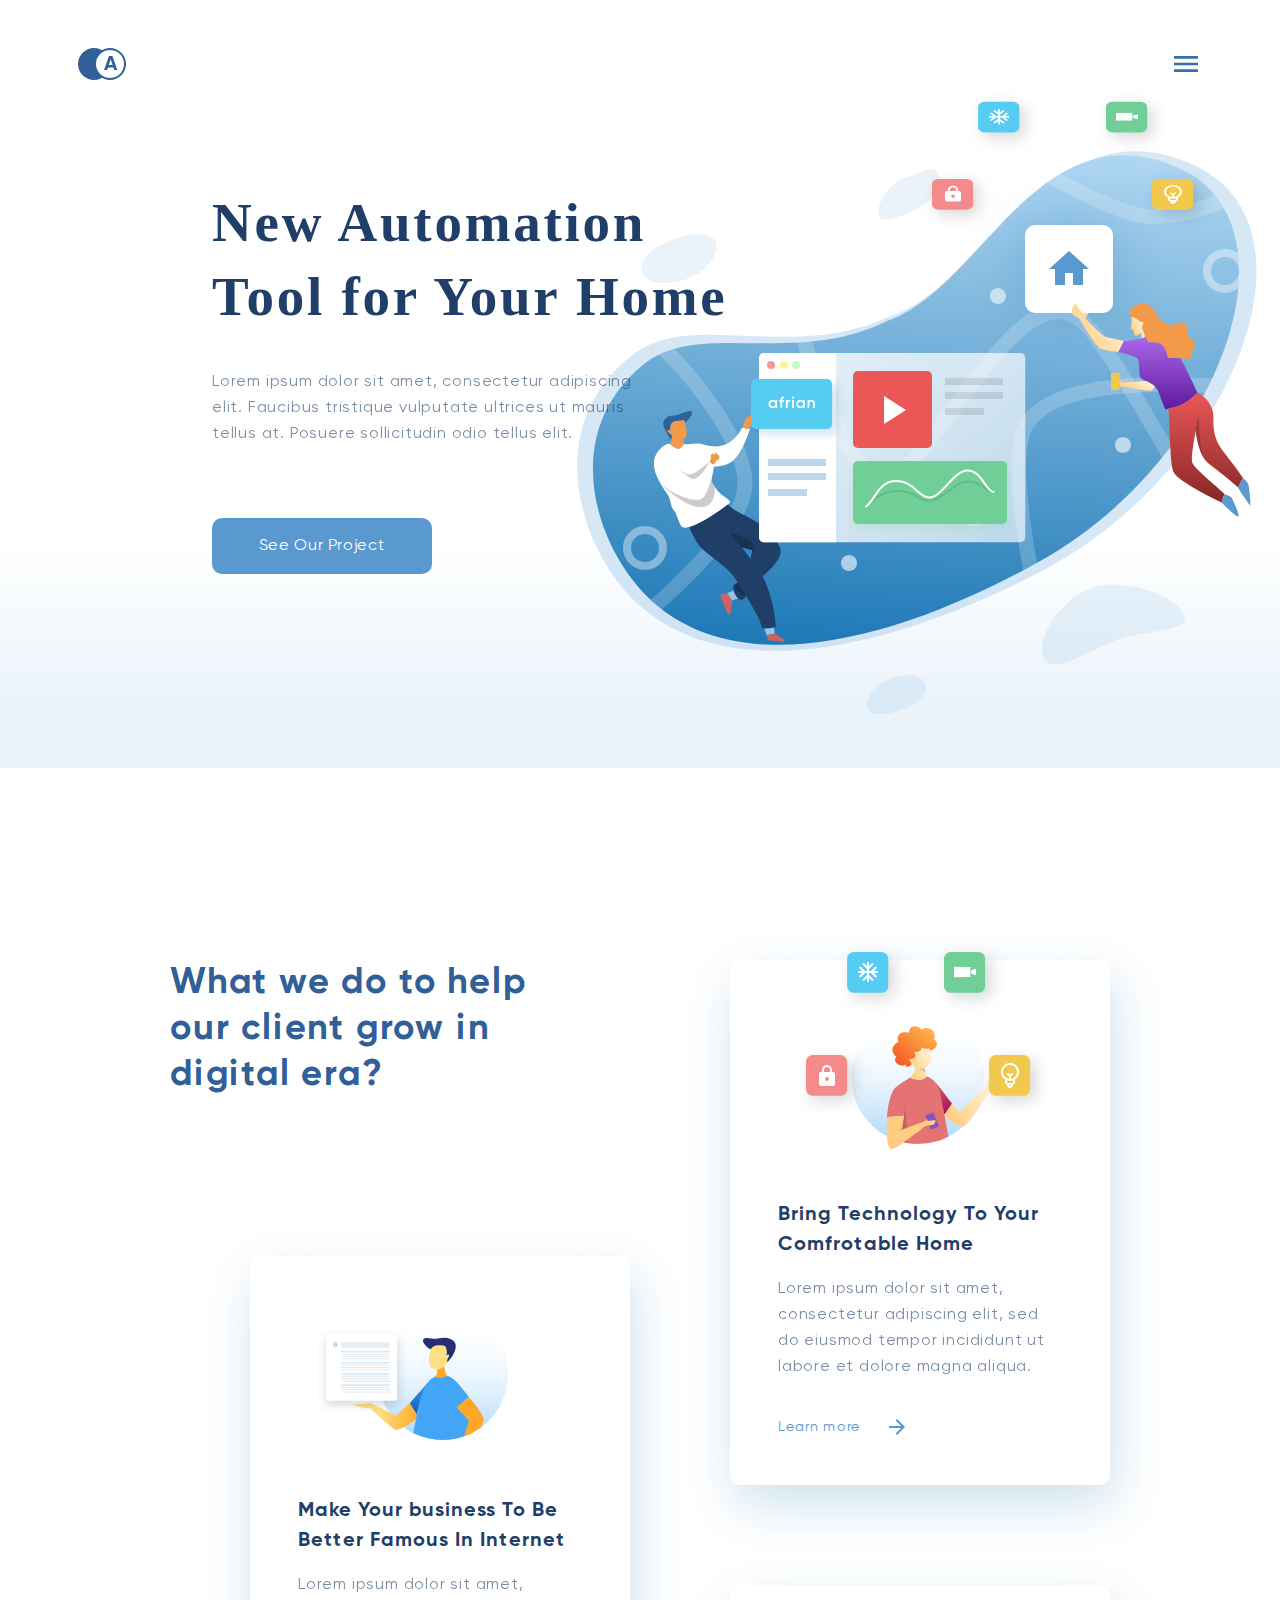
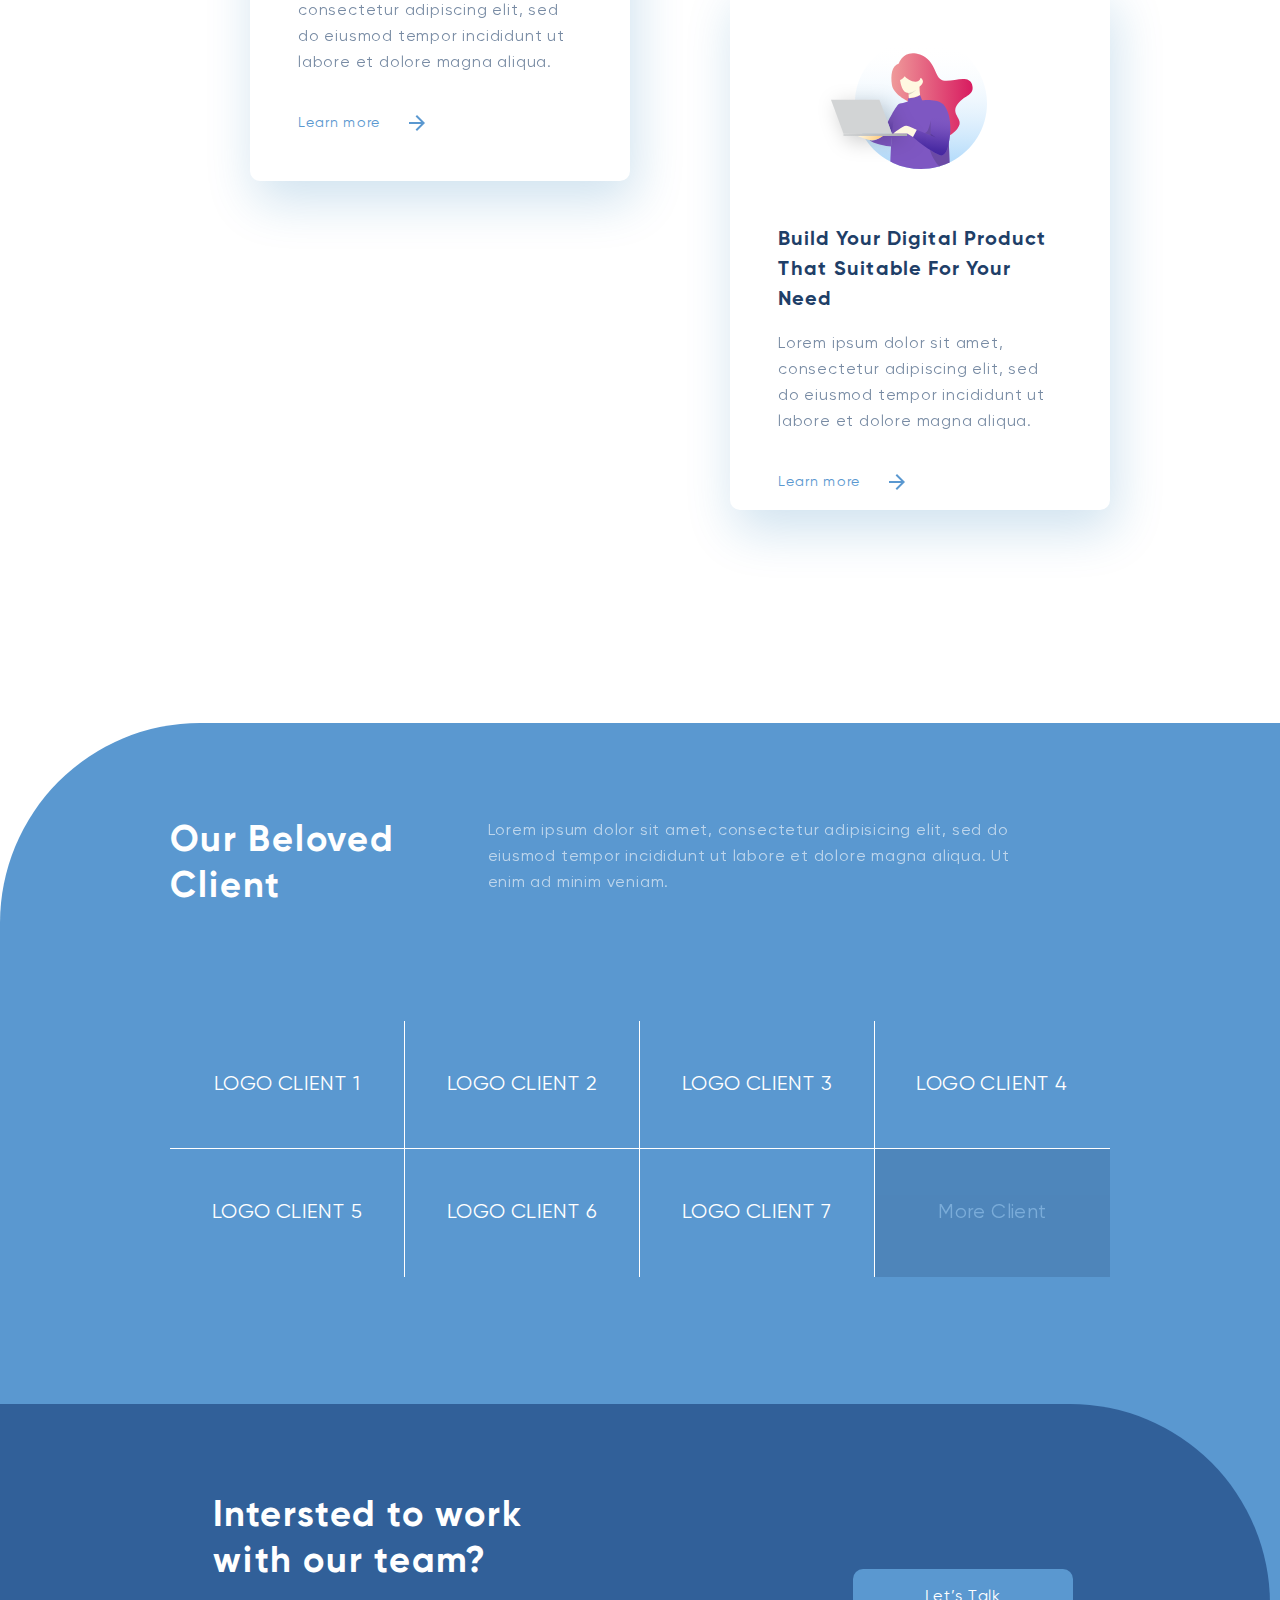
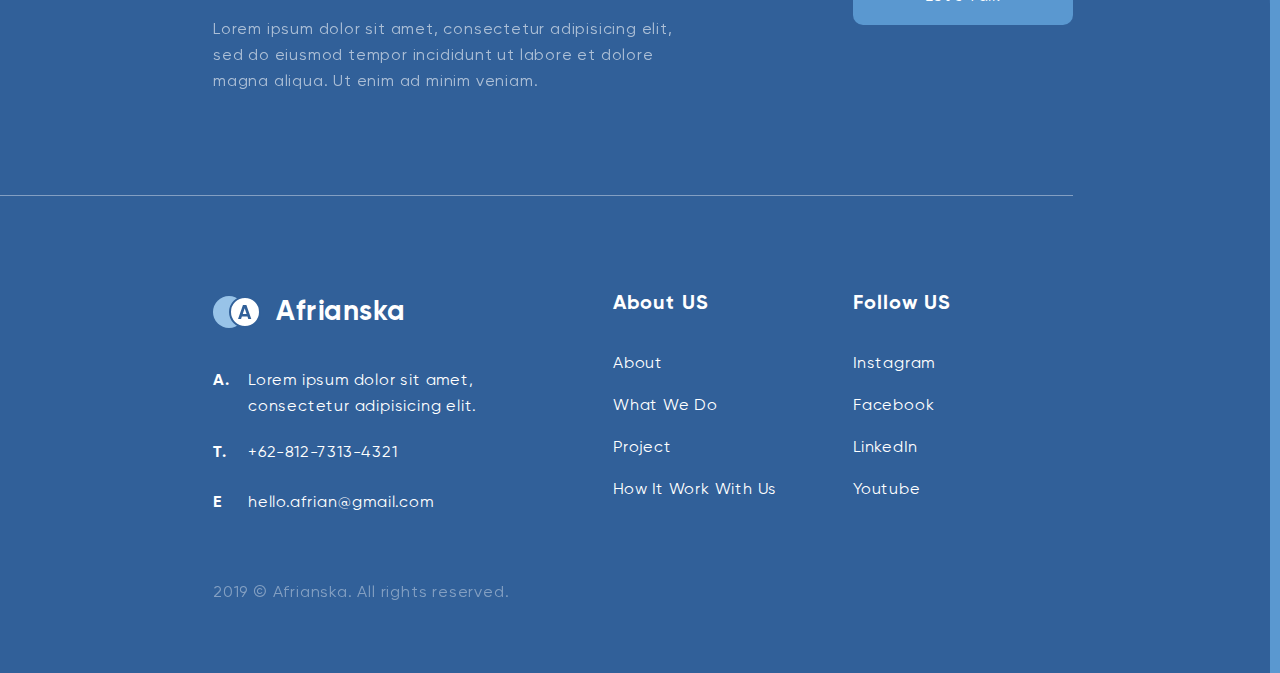
<file: index.html>
<!DOCTYPE html>
<html lang="en">
  <head>
    <meta charset="UTF-8" />
    <title>Homepage</title>
    <link rel="stylesheet" href="./css/reset.css" />
    <link rel="stylesheet" href="./css/styles.css" />
  </head>
  <body class="homepage">
    <div class="main-backgroung">
      <header class="header">
        <button class="header__logo"><a href="#!"></a></button>
        <button class="header__right-menu"><a href="#!"></a></button>
      </header>
      <section class="main_container">
        <div class="main-section-top">
          <h1>New Automation Tool for Your Home</h1>
          <p>
            Lorem ipsum dolor sit amet, consectetur adipiscing elit. Faucibus
            tristique vulputate ultrices ut mauris tellus at. Posuere
            sollicitudin odio tellus elit.
          </p>
          <button class="button-standart">See Our Project</button>
        </div>
      </section>
    </div>
    <section class="main-section-middle__grid main-section-middle">
      <h2 class="main-section-middle__subtitle">
        What we do to help our client grow in digital era?
      </h2>
      <div class="technology technology_grid1">
        <img
          src="./img/svg/pic1.svg"
          alt="Bring Technology To Your Comfrotable Home"
          class="technology1__pic1"
        />
        <h3>Bring Technology To Your Comfrotable Home</h3>
        <p>
          Lorem ipsum dolor sit amet, consectetur adipiscing elit, sed do
          eiusmod tempor incididunt ut labore et dolore magna aliqua.
        </p>
        <a href="#!"> Learn more </a>
      </div>
      <div class="technology technology_grid2">
        <img
          src="./img/svg/pic2.svg"
          alt="Make Your business To Be Better Famous In Internet"
          class="technology2__pic2"
        />
        <h3>Make Your business To Be Better Famous In Internet</h3>
        <p>
          Lorem ipsum dolor sit amet, consectetur adipiscing elit, sed do
          eiusmod tempor incididunt ut labore et dolore magna aliqua.
        </p>
        <a href="#!"> Learn more </a>
      </div>
      <div class="technology technology_grid3">
        <img
          src="./img/svg/pic3.svg"
          alt="Build Your Digital Product That Suitable For Your Need"
          class="technology3__pic3"
        />
        <h3>Build Your Digital Product That Suitable For Your Need</h3>
        <p>
          Lorem ipsum dolor sit amet, consectetur adipiscing elit, sed do
          eiusmod tempor incididunt ut labore et dolore magna aliqua.
        </p>
        <a href="#!"> Learn more </a>
      </div>
    </section>
    <section class="main-section-bottom">
      <div class="main-section-bottom__grid">
        <h2>Our Beloved Client</h2>
        <p>
          Lorem ipsum dolor sit amet, consectetur adipisicing elit, sed do
          eiusmod tempor incididunt ut labore et dolore magna aliqua. Ut enim ad
          minim veniam.
        </p>
        <button class="btn1"><a href="#!">Logo Client 1</a></button>
        <button class="btn2"><a href="#!">Logo Client 2</a></button>
        <button class="btn3"><a href="#!">Logo Client 3</a></button>
        <button class="btn4"><a href="#!">Logo Client 4</a></button>
        <button class="btn5"><a href="#!">Logo Client 5</a></button>
        <button class="btn6"><a href="#!">Logo Client 6</a></button>
        <button class="btn7"><a href="#!">Logo Client 7</a></button>
        <button class="btn8"><a href="#!">More Client</a></button>
      </div>
    </section>
    <footer class="footer_homepage">
      <div class="footer">
        <div class="footer__top-panel">
          <h2>Intersted to work with our team?</h2>
          <p>
            Lorem ipsum dolor sit amet, consectetur adipisicing elit, sed do
            eiusmod tempor incididunt ut labore et dolore magna aliqua. Ut enim
            ad minim veniam.
          </p>
        </div>
        <button class="button-standart">Let’s Talk</button>
        <div class="footer__border"></div>
        <div class="contacts">
          <a href="#!" class="footerlink"> Afrianska </a>
          <div class="contacts__table">
            <div class="contacts__table_strong">A.</div>
            <div>Lorem ipsum dolor sit amet, consectetur adipisicing elit.</div>
            <div class="contacts__table_strong">T.</div>
            <div>+62-812-7313-4321</div>
            <div class="contacts__table_strong">E</div>
            <div>hello.afrian@gmail.com</div>
          </div>
        </div>
        <div class="footer__about-us">
          <ul>
            <li><h3>About US</h3></li>
            <li><a href="#!"> About </a></li>
            <li><a href="#!"> What We Do </a></li>
            <li><a href="#!"> Project </a></li>
            <li><a href="#!"> How It Work With Us </a></li>
          </ul>
        </div>
        <div class="footer__socialmedia">
          <ul>
            <li><h3>Follow US</h3></li>
            <li><a href="#!"> Instagram </a></li>
            <li><a href="#!"> Facebook </a></li>
            <li><a href="#!"> LinkedIn </a></li>
            <li><a href="#!"> Youtube </a></li>
          </ul>
        </div>
        <div class="footer__copyright">
          2019 © Afrianska. All rights reserved.
        </div>
      </div>
    </footer>
  </body>
</html>
</file>
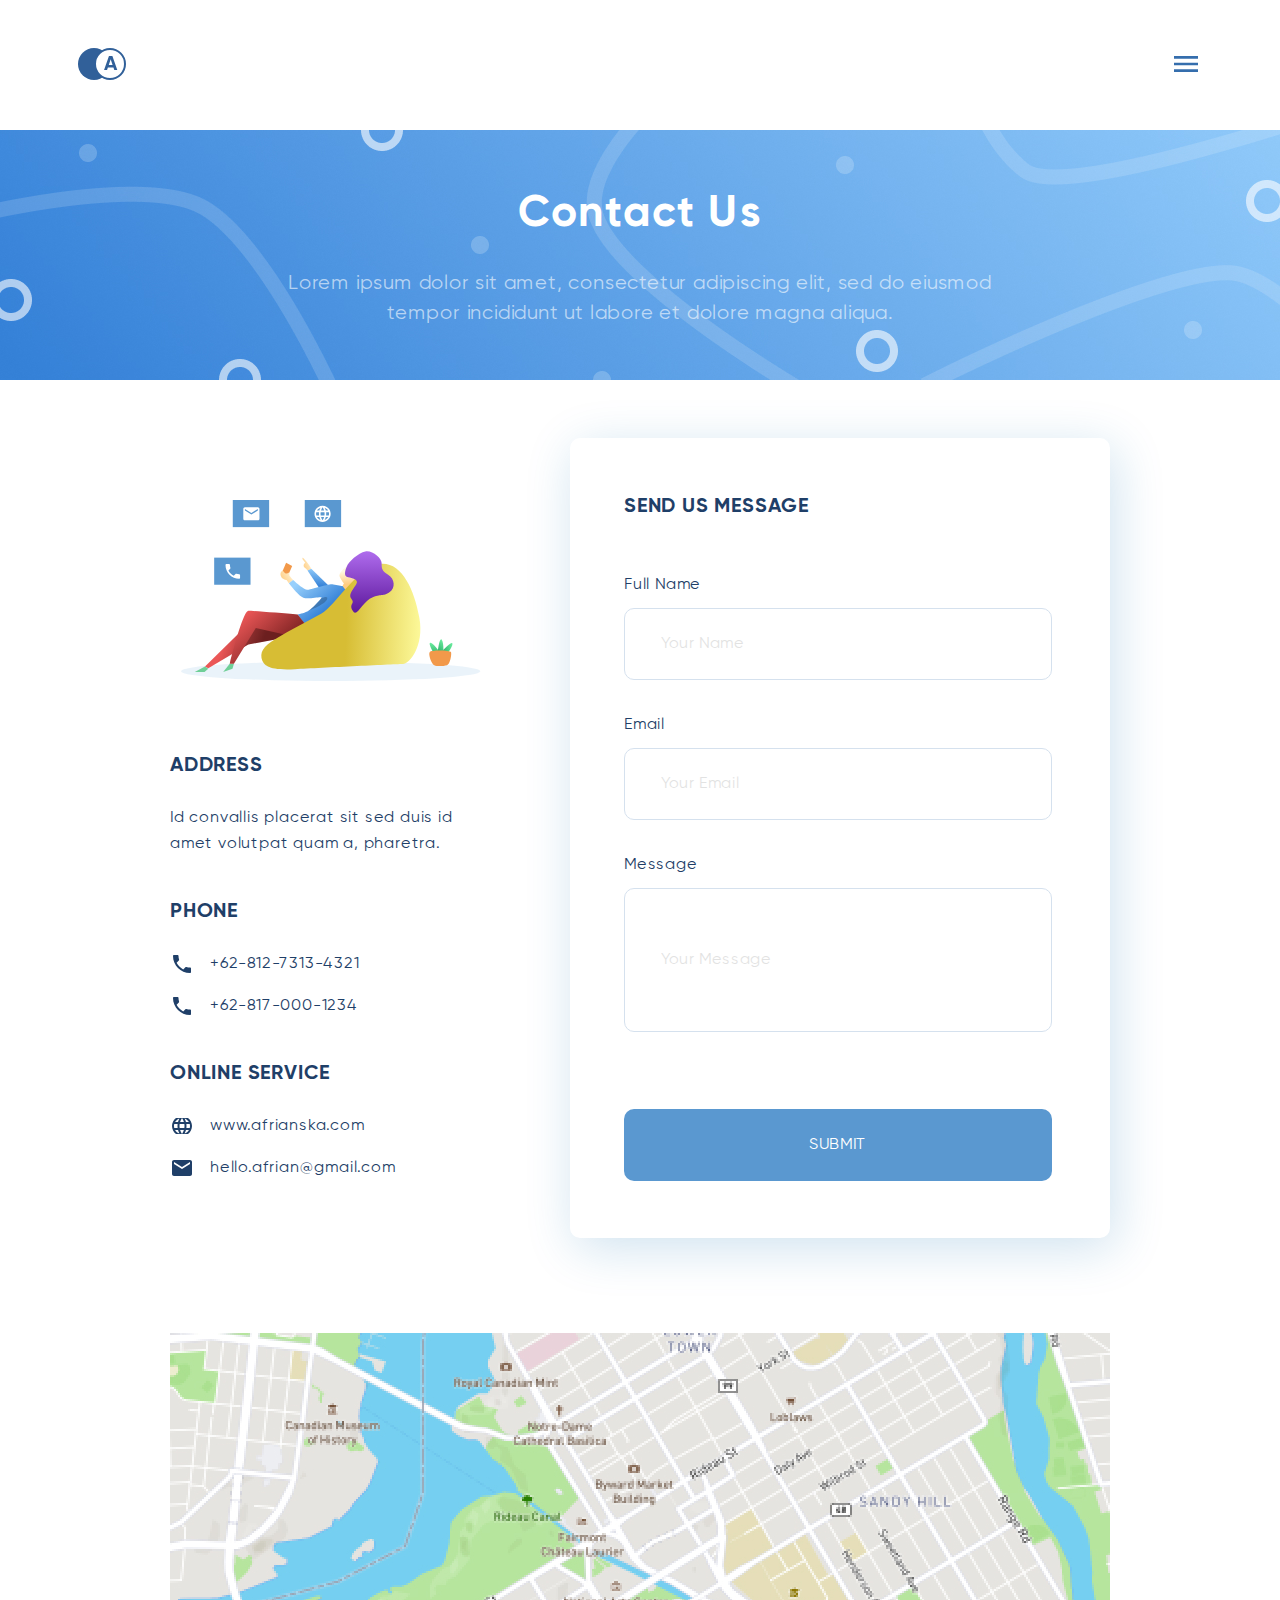
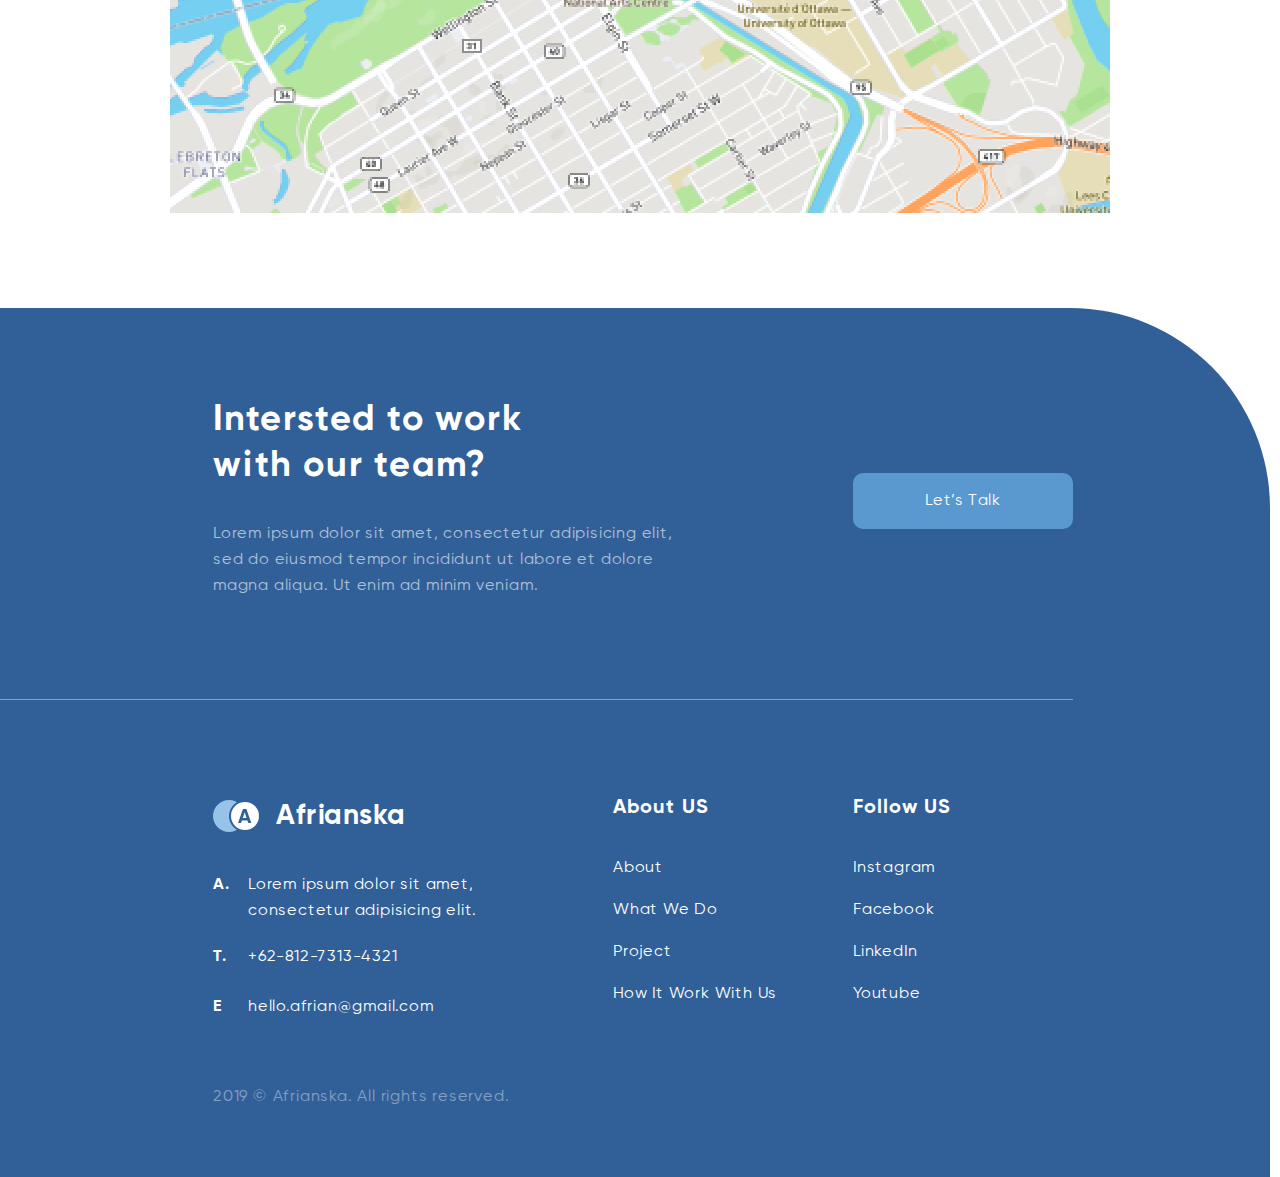
<file: index2.html>
<!DOCTYPE html>
<html lang="en">
  <head>
    <meta charset="UTF-8" />
    <title>Contact Us</title>
    <link rel="stylesheet" href="./css/reset.css" />
    <link rel="stylesheet" href="./css/styles.css" />
  </head>
  <body class="contact-us">
    <header class="header">
      <button class="header__logo"><a href="#!"></a></button>
      <button class="header__right-menu"><a href="#!"></a></button>
    </header>
    <main>
      <div class="banner">
        <h2>Contact Us</h2>
        <p>
          Lorem ipsum dolor sit amet, consectetur adipiscing elit, sed do
          eiusmod tempor incididunt ut labore et dolore magna aliqua.
        </p>
      </div>
      <div class="panels">
        <div class="first-panel">
          <img
            src="./img/svg/Group.svg"
            alt="Contact Us"
            class="first-panel__pic"
          />
          <h3>ADDRESS</h3>
          <p>
            Id convallis placerat sit sed duis id amet volutpat quam a,
            pharetra.
          </p>
          <ul>
            <li><h3>PHONE</h3></li>
            <li class="first-panel__phonelink">+62-812-7313-4321</li>
            <li class="first-panel__phonelink">+62-817-000-1234</li>
          </ul>
          <ul>
            <li><h3>ONLINE SERVICE</h3></li>
            <li>
              <a href="#!" class="first-panel__contlink"> www.afrianska.com </a>
            </li>
            <li class="first-panel__emaillink">hello.afrian@gmail.com</li>
          </ul>
        </div>
        <div class="second-panel">
          <h3>SEND US MESSAGE</h3>
          <p>Full Name</p>
          <form>
            <input type="text" name="name1" placeholder="Your Name" />
            <p>Email</p>
            <input type="text" name="surname1" placeholder="Your Email" />
            <p>Message</p>
            <input type="text" name="surname1" placeholder="Your Message" />
            <button class="button-standart second-panel__button">Submit</button>
          </form>
        </div>
      </div>
      <img src="./img/jpg/Map.jpg" alt="Map" class="map" />
    </main>
    <footer class="footer_contact-us">
      <div class="footer">
        <div class="footer__top-panel">
          <h2>Intersted to work with our team?</h2>
          <p>
            Lorem ipsum dolor sit amet, consectetur adipisicing elit, sed do
            eiusmod tempor incididunt ut labore et dolore magna aliqua. Ut enim
            ad minim veniam.
          </p>
        </div>
        <button class="button-standart">Let’s Talk</button>
        <div class="footer__border"></div>
        <div class="contacts">
          <a href="#!" class="footerlink"> Afrianska </a>
          <div class="contacts__table">
            <div class="contacts__table_strong">A.</div>
            <div>Lorem ipsum dolor sit amet, consectetur adipisicing elit.</div>
            <div class="contacts__table_strong">T.</div>
            <div>+62-812-7313-4321</div>
            <div class="contacts__table_strong">E</div>
            <div>hello.afrian@gmail.com</div>
          </div>
        </div>
        <div class="footer__about-us">
          <ul>
            <li><h3>About US</h3></li>
            <li><a href="#!"> About </a></li>
            <li><a href="#!"> What We Do </a></li>
            <li><a href="#!"> Project </a></li>
            <li><a href="#!"> How It Work With Us </a></li>
          </ul>
        </div>
        <div class="footer__socialmedia">
          <ul>
            <li><h3>Follow US</h3></li>
            <li><a href="#!"> Instagram </a></li>
            <li><a href="#!"> Facebook </a></li>
            <li><a href="#!"> LinkedIn </a></li>
            <li><a href="#!"> Youtube </a></li>
          </ul>
        </div>
        <div class="footer__copyright">
          2019 © Afrianska. All rights reserved.
        </div>
      </div>
    </footer>
  </body>
</html>
</file>
<file: css/styles.css>
/*
* Prefixed by https://autoprefixer.github.io
* PostCSS: v7.0.29,
* Autoprefixer: v9.7.6
* Browsers: last 4 version
*/

@font-face {
  font-family: "Gilroy";
  src: local("Gilroy Regular"), local("Gilroy-Regular"),
    url("../fonts/Gilroy-Regular.woff2") format("woff2"),
    url("../fonts/Gilroy-Regular.woff") format("woff");

  font-weight: normal;
  font-style: normal;
}
@font-face {
  font-family: "Gilroy";
  src: local("Gilroy Bold"), local("Gilroy-Bold"),
    url("../fonts/Gilroy-Bold.woff2") format("woff2"),
    url("../fonts/Gilroy-Bold.woff") format("woff");

  font-weight: bold;
  font-style: normal;
}
@font-face {
  font-family: "Gilroy";
  src: local("Gilroy Thin"), local("Gilroy-Thin"),
    url("../fonts/Gilroy-Thin.woff2") format("woff2"),
    url("../fonts/Gilroy-Thin.woff") format("woff");

  font-weight: 100;
  font-style: normal;
}
html {
  -webkit-box-sizing: border-box;
  box-sizing: border-box;
}
*,
*::before,
*::after {
  -webkit-box-sizing: inherit;
  box-sizing: inherit;
}
body {
  font-family: "Gilroy";
  font-style: normal;
  font-size: 16px;
  line-height: 26px;
  letter-spacing: 0.05em;
  font-weight: normal;
  color: #1f3f68;
}
button {
  border: none;
}
img {
  max-width: 100%;
  height: auto;
}
.button-standart {
  width: 220px;
  height: 56px;
  background: #5a98d0;
  border-radius: 10px;
  font-family: Gilroy;
  font-size: 16px;
  line-height: 26px;
  text-align: center;
  letter-spacing: 0.04em;
  color: #ffffff;
  cursor: pointer;
}
.button-standart:hover {
  color: #98c3e8;
  background: #356ead;
}
.homepage {
  max-width: 1366px;
  width: 100%;
  max-height: -webkit-fit-content;
  max-height: -moz-fit-content;
  max-height: fit-content;
  margin: 0 auto;
  background: #ffffff;
}
/* общий header */
.main-backgroung {
  display: block;
  background: -webkit-gradient(
    linear,
    left bottom,
    left top,
    color-stop(8.84%, rgba(152, 195, 232, 0.2)),
    color-stop(31.12%, rgba(152, 195, 232, 0))
  );
  background: -o-linear-gradient(
    bottom,
    rgba(152, 195, 232, 0.2) 8.84%,
    rgba(152, 195, 232, 0) 31.12%
  );
  background: linear-gradient(
    0deg,
    rgba(152, 195, 232, 0.2) 8.84%,
    rgba(152, 195, 232, 0) 31.12%
  );
}
/* header */
header {
  width: 87.84773060029283%;
  height: 48px;
  margin: 40px auto 0;
  display: -webkit-box;
  display: -ms-flexbox;
  display: flex;
  -ms-flex-wrap: wrap;
  flex-wrap: wrap;
  -webkit-box-align: center;
  -ms-flex-align: center;
  align-items: center;
  -webkit-box-pack: justify;
  -ms-flex-pack: justify;
  justify-content: space-between;
}
.header__logo {
  width: 48px;
  height: 48px;
  background: url(../img/svg/logo_top.svg) no-repeat left center;
  cursor: pointer;
}
.header__right-menu {
  width: 32px;
  height: 32px;
  background: url(../img/svg/right_menu.svg) no-repeat left center;
  cursor: pointer;
}
/* конец кода header */
/* верхний main */
.main_container {
  background: url(../img/svg/section_bg.svg) no-repeat right 20px bottom 53px;
  height: 680px;
}
.main-section-top {
  display: inline-block;
  margin-top: 98px;
  margin-left: 212px;
}
.main-section-top h1 {
  width: 550px;
  font-family: Galien;
  font-size: 55px;
  line-height: 74px;
  letter-spacing: 0.05em;
  color: #1f3f68;
  margin-bottom: 35px;
}
.main-section-top p {
  width: 425px;
  opacity: 0.6;
  margin-bottom: 71px;
}
/* конец кода верхнего main */
/* средний main */
.main-section-middle__grid {
  display: -ms-grid;
  display: grid;
  -ms-grid-columns: minmax(0, 80px) minmax(380px, 480px) 380px;
  grid-template-columns: minmax(0, 80px) minmax(380px, 480px) 380px;
  -ms-grid-rows: 296px 329px 200px 330px;
  grid-template-rows: 296px 329px 200px 330px;
}
.main-section-middle__grid > *:nth-child(1) {
  -ms-grid-row: 1;
  -ms-grid-column: 1;
}
.main-section-middle__grid > *:nth-child(2) {
  -ms-grid-row: 1;
  -ms-grid-column: 2;
}
.main-section-middle__grid > *:nth-child(3) {
  -ms-grid-row: 1;
  -ms-grid-column: 3;
}
.main-section-middle__grid > *:nth-child(4) {
  -ms-grid-row: 2;
  -ms-grid-column: 1;
}
.main-section-middle__grid > *:nth-child(5) {
  -ms-grid-row: 2;
  -ms-grid-column: 2;
}
.main-section-middle__grid > *:nth-child(6) {
  -ms-grid-row: 2;
  -ms-grid-column: 3;
}
.main-section-middle__grid > *:nth-child(7) {
  -ms-grid-row: 3;
  -ms-grid-column: 1;
}
.main-section-middle__grid > *:nth-child(8) {
  -ms-grid-row: 3;
  -ms-grid-column: 2;
}
.main-section-middle__grid > *:nth-child(9) {
  -ms-grid-row: 3;
  -ms-grid-column: 3;
}
.main-section-middle__grid > *:nth-child(10) {
  -ms-grid-row: 4;
  -ms-grid-column: 1;
}
.main-section-middle__grid > *:nth-child(11) {
  -ms-grid-row: 4;
  -ms-grid-column: 2;
}
.main-section-middle__grid > *:nth-child(12) {
  -ms-grid-row: 4;
  -ms-grid-column: 3;
}
.main-section-middle__subtitle {
  -ms-grid-column: 1;
  grid-column-start: 1;
  -ms-grid-column-span: 2;
  grid-column-end: 3;
}
.technology_grid1 {
  -ms-grid-column: 3;
  grid-column-start: 3;
  -ms-grid-column-span: 1;
  grid-column-end: 4;
  -ms-grid-row: 1;
  grid-row-start: 1;
  -ms-grid-row-span: 2;
  grid-row-end: 3;
}
.technology_grid2 {
  -ms-grid-column: 2;
  grid-column-start: 2;
  -ms-grid-column-span: 1;
  grid-column-end: 3;
  -ms-grid-row: 2;
  grid-row-start: 2;
  -ms-grid-row-span: 2;
  grid-row-end: 4;
}
.technology_grid3 {
  -ms-grid-column: 3;
  grid-column-start: 3;
  -ms-grid-column-span: 1;
  grid-column-end: 4;
  -ms-grid-row: 3;
  grid-row-start: 3;
  -ms-grid-row-span: 2;
  grid-row-end: 5;
}
.main-section-middle {
  max-width: 940px;
  width: 100%;
  max-height: -webkit-fit-content;
  max-height: -moz-fit-content;
  max-height: fit-content;
  margin: 0 auto;
  padding-top: 192px;
  padding-bottom: 208px;
}
.main-section-middle__subtitle {
  width: 400px;
  font-family: Gilroy;
  font-size: 36px;
  line-height: 46px;
  letter-spacing: 0.05em;
  color: #316099;
}
.technology {
  width: 380px;
  height: 525px;
  padding: 0 48px;
  background: #ffffff;
  -webkit-box-shadow: 5px 20px 50px rgba(16, 112, 177, 0.2);
  box-shadow: 5px 20px 50px rgba(16, 112, 177, 0.2);
  border-radius: 10px;
}
.technology1__pic1 {
  margin: -18px 50px 41px 18px;
}
.technology2__pic2 {
  margin: 52px 76px 47px 18px;
}
.technology3__pic3 {
  margin: 52px 76px 47px 38px;
}
.technology h3 {
  width: 290px;
  margin-bottom: 16px;
  font-family: Gilroy;
  font-size: 20px;
  line-height: 30px;
  letter-spacing: 0.05em;
  color: #1f3f68;
}
.technology p {
  width: 284px;
  margin-bottom: 32px;
  opacity: 0.6;
}
.technology a {
  display: inline-block;
  padding-right: 48px;
  text-decoration: none;
  height: 30px;
  font-family: Gilroy;
  font-size: 14px;
  line-height: 30px;
  letter-spacing: 0.05em;
  color: #5a98d0;
  background: url(../img/svg/arrow.svg) no-repeat right center;
}
/* конец кода среднего main */
/* нижний main */
.main-section-bottom {
  max-width: 1366px;
  width: 100%;
  height: 680.8px;
  background: #5a98d0;
  border-radius: 200px 0px 0px 0px;
}
.main-section-bottom__grid {
  max-width: 860px;
  width: 100%;
  height: 100px;
  margin: 0px 0px 100px 213px;
  padding-top: 95px;
  padding-bottom: 105px;
  display: -webkit-box;
  display: -ms-flexbox;
  display: flex;
  -ms-flex-wrap: wrap;
  flex-wrap: wrap;
  -webkit-box-align: start;
  -ms-flex-align: start;
  align-items: flex-start;
  -webkit-box-pack: justify;
  -ms-flex-pack: justify;
  justify-content: space-between;
}
.main-section-bottom__grid h2 {
  max-width: 243px;
  width: 100%;
  margin-bottom: 111px;
  font-family: Gilroy;
  font-size: 36px;
  line-height: 46px;
  letter-spacing: 0.05em;
  color: #ffffff;
}
.main-section-bottom__grid p {
  max-width: 540px;
  width: 100%;
  color: #ffffff;
  opacity: 0.6;
  margin: 0 auto;
}
.grid {
  display: -ms-grid;
  display: grid;
  -ms-grid-columns: (1fr) [4];
  grid-template-columns: repeat(4, 1fr);
  -ms-grid-rows: 296px 329px 200px 330px;
  grid-template-rows: 296px 329px 200px 330px;
}
.grid > *:nth-child(1) {
  -ms-grid-row: 1;
  -ms-grid-column: 1;
}
.grid > *:nth-child(2) {
  -ms-grid-row: 1;
  -ms-grid-column: 2;
}
.grid > *:nth-child(3) {
  -ms-grid-row: 1;
  -ms-grid-column: 3;
}
.grid > *:nth-child(4) {
  -ms-grid-row: 1;
  -ms-grid-column: 4;
}
.grid > *:nth-child(5) {
  -ms-grid-row: 2;
  -ms-grid-column: 1;
}
.grid > *:nth-child(6) {
  -ms-grid-row: 2;
  -ms-grid-column: 2;
}
.grid > *:nth-child(7) {
  -ms-grid-row: 2;
  -ms-grid-column: 3;
}
.grid > *:nth-child(8) {
  -ms-grid-row: 2;
  -ms-grid-column: 4;
}
.grid > *:nth-child(9) {
  -ms-grid-row: 3;
  -ms-grid-column: 1;
}
.grid > *:nth-child(10) {
  -ms-grid-row: 3;
  -ms-grid-column: 2;
}
.grid > *:nth-child(11) {
  -ms-grid-row: 3;
  -ms-grid-column: 3;
}
.grid > *:nth-child(12) {
  -ms-grid-row: 3;
  -ms-grid-column: 4;
}
.grid > *:nth-child(13) {
  -ms-grid-row: 4;
  -ms-grid-column: 1;
}
.grid > *:nth-child(14) {
  -ms-grid-row: 4;
  -ms-grid-column: 2;
}
.grid > *:nth-child(15) {
  -ms-grid-row: 4;
  -ms-grid-column: 3;
}
.grid > *:nth-child(16) {
  -ms-grid-row: 4;
  -ms-grid-column: 4;
}
.main-section-bottom__grid p {
  -ms-grid-column: 2;
  grid-column-start: 2;
  -ms-grid-column-span: 3;
  grid-column-end: 5;
}
.main-section-bottom__grid {
  max-width: 940px;
  width: 100%;
  margin: 0 auto;
  display: -ms-grid;
  display: grid;
  -ms-grid-columns: (1fr) [4];
  grid-template-columns: repeat(4, 1fr);
}
.main-section-bottom__grid button {
  max-width: 235px;
  width: 100%;
  height: 128px;
  border: 1px solid #ffffff;
  border-top: none;
  border-left: none;
  text-align: center;
  background: #5a98d0;
}
.main-section-bottom__grid button a {
  text-decoration: none;
  font-family: Gilroy;
  font-size: 20px;
  line-height: 46px;
  letter-spacing: 0.02em;
  text-transform: uppercase;
  color: #ffffff;
}
.main-section-bottom__grid .btn4 {
  border-right: none;
}
.main-section-bottom__grid .btn5,
.main-section-bottom__grid .btn6,
.main-section-bottom__grid .btn7 {
  border-bottom: none;
}
.main-section-bottom__grid .btn8 {
  background: #1f3f68;
  opacity: 0.2;
  text-transform: none;
  border-right: none;
  border-bottom: none;
}
.main-section-bottom__grid .btn8 a {
  text-transform: none;
}
/* конец кода нижнего main */
/* footer */
.footer_homepage {
  max-width: 1366px;
  width: 100%;
  max-height: -webkit-fit-content;
  max-height: -moz-fit-content;
  max-height: fit-content;
  margin: 0 auto;
  background: #5a98d0;
}
.footer {
  max-width: 1270px;
  width: 100%;
  height: 869px;
  padding-top: 89px;
  background: #316099;
  border-radius: 0px 200px 0px 0px;
}
.footer__top-panel {
  max-width: 460px;
  width: 100%;
}
.footer__top-panel h2 {
  width: 327px;
  margin-bottom: 32px;
  font-family: Gilroy;
  font-size: 36px;
  line-height: 46px;
  letter-spacing: 0.05em;
  color: #ffffff;
}
.footer__top-panel p {
  width: 460px;
  color: #ffffff;
  opacity: 0.6;
}
.footer__border {
  border-top: 1px solid rgba(255, 255, 255, 0.4);
}
.contacts {
  text-decoration: none;
  width: 100%;
  max-width: 380px;
}
.footerlink {
  display: inline-block;
  padding-left: 63px;
  height: 30px;
  text-decoration: none;
  width: 125px;
  height: 46px;
  font-family: Gilroy;
  font-size: 28px;
  line-height: 46px;
  font-weight: 550;
  letter-spacing: 0.02em;
  color: #ffffff;
  background: url(../img/svg/logo_footer.svg) no-repeat left center;
  margin-bottom: 33px;
}
ul,
ol {
  padding-left: 0;
  margin-left: 0;
}
.contacts__table {
  display: -ms-grid;
  display: grid;
  -ms-grid-columns: 35px 265px;
  grid-template-columns: 35px 265px;
  -ms-grid-rows: 72px 50px 26px;
  grid-template-rows: 72px 50px 26px;
  margin-bottom: 65px;
  font-family: Gilroy;
  font-size: 16px;
  line-height: 26px;
  letter-spacing: 0.05em;
  color: #ffffff;
}
.contacts__table > *:nth-child(1) {
  -ms-grid-row: 1;
  -ms-grid-column: 1;
}
.contacts__table > *:nth-child(2) {
  -ms-grid-row: 1;
  -ms-grid-column: 2;
}
.contacts__table > *:nth-child(3) {
  -ms-grid-row: 2;
  -ms-grid-column: 1;
}
.contacts__table > *:nth-child(4) {
  -ms-grid-row: 2;
  -ms-grid-column: 2;
}
.contacts__table > *:nth-child(5) {
  -ms-grid-row: 3;
  -ms-grid-column: 1;
}
.contacts__table > *:nth-child(6) {
  -ms-grid-row: 3;
  -ms-grid-column: 2;
}
.contacts__table_strong {
  font-weight: 550;
}
.footer__about-us {
  width: 220px;
}
.footer__about-us h3 {
  width: 110px;
  font-family: Gilroy;
  font-size: 20px;
  line-height: 30px;
  letter-spacing: 0.05em;
  margin-bottom: 32px;
  color: #ffffff;
}
.footer__about-us li {
  margin-bottom: 16px;
  list-style-type: none;
}
.footer__about-us a {
  width: 170px;
  text-decoration: none;
  font-family: Gilroy;
  font-size: 16px;
  line-height: 26px;
  letter-spacing: 0.05em;
  color: #ffffff;
}
.footer__socialmedia {
  width: 220px;
}
.footer__socialmedia h3 {
  width: 100px;
  font-family: Gilroy;
  font-size: 20px;
  line-height: 30px;
  letter-spacing: 0.05em;
  margin-bottom: 32px;
  color: #ffffff;
}
.footer__socialmedia li {
  margin-bottom: 16px;
  list-style-type: none;
}
.footer__socialmedia a {
  width: 49px;
  text-decoration: none;
  font-family: Gilroy;
  font-size: 16px;
  line-height: 26px;
  letter-spacing: 0.05em;
  color: #ffffff;
}
.footer__copyright {
  width: 300px;
  font-family: Gilroy;
  font-size: 16px;
  line-height: 26px;
  letter-spacing: 0.05em;
  color: #ffffff;
  opacity: 0.4;
}
.logo {
  width: 48px;
  height: 48px;
  position: absolute;
  left: 15.67%;
  right: 80.82%;
  top: 3490px;
  bottom: 7.36%;
}
.footer {
  display: -ms-grid;
  display: grid;
  -ms-grid-columns: minmax(0, 213px) minmax(300px, 400px) minmax(175px, 240px)
    220px minmax(20px, 140px);
  grid-template-columns:
    minmax(0, 213px) minmax(300px, 400px) minmax(175px, 240px)
    220px minmax(20px, 140px);
  -ms-grid-rows: 302px 94px 291px auto;
  grid-template-rows: 302px 94px 291px auto;
}
.footer > *:nth-child(1) {
  -ms-grid-row: 1;
  -ms-grid-column: 1;
}
.footer > *:nth-child(2) {
  -ms-grid-row: 1;
  -ms-grid-column: 2;
}
.footer > *:nth-child(3) {
  -ms-grid-row: 1;
  -ms-grid-column: 3;
}
.footer > *:nth-child(4) {
  -ms-grid-row: 1;
  -ms-grid-column: 4;
}
.footer > *:nth-child(5) {
  -ms-grid-row: 1;
  -ms-grid-column: 5;
}
.footer > *:nth-child(6) {
  -ms-grid-row: 2;
  -ms-grid-column: 1;
}
.footer > *:nth-child(7) {
  -ms-grid-row: 2;
  -ms-grid-column: 2;
}
.footer > *:nth-child(8) {
  -ms-grid-row: 2;
  -ms-grid-column: 3;
}
.footer > *:nth-child(9) {
  -ms-grid-row: 2;
  -ms-grid-column: 4;
}
.footer > *:nth-child(10) {
  -ms-grid-row: 2;
  -ms-grid-column: 5;
}
.footer > *:nth-child(11) {
  -ms-grid-row: 3;
  -ms-grid-column: 1;
}
.footer > *:nth-child(12) {
  -ms-grid-row: 3;
  -ms-grid-column: 2;
}
.footer > *:nth-child(13) {
  -ms-grid-row: 3;
  -ms-grid-column: 3;
}
.footer > *:nth-child(14) {
  -ms-grid-row: 3;
  -ms-grid-column: 4;
}
.footer > *:nth-child(15) {
  -ms-grid-row: 3;
  -ms-grid-column: 5;
}
.footer > *:nth-child(16) {
  -ms-grid-row: 4;
  -ms-grid-column: 1;
}
.footer > *:nth-child(17) {
  -ms-grid-row: 4;
  -ms-grid-column: 2;
}
.footer > *:nth-child(18) {
  -ms-grid-row: 4;
  -ms-grid-column: 3;
}
.footer > *:nth-child(19) {
  -ms-grid-row: 4;
  -ms-grid-column: 4;
}
.footer > *:nth-child(20) {
  -ms-grid-row: 4;
  -ms-grid-column: 5;
}
.footer__top-panel {
  -ms-grid-column: 2;
  grid-column-start: 2;
  -ms-grid-column-span: 2;
  grid-column-end: 4;
  -ms-grid-row: 1;
  grid-row-start: 1;
  -ms-grid-row-span: 1;
  grid-row-end: 2;
}
.footer button {
  -ms-grid-column: 4;
  grid-column-start: 4;
  -ms-grid-column-span: 1;
  grid-column-end: 5;
  -ms-grid-row: 1;
  grid-row-start: 1;
  -ms-grid-row-span: 1;
  grid-row-end: 2;
  margin-top: 76px;
}
.footer__border {
  -ms-grid-column: 1;
  grid-column-start: 1;
  -ms-grid-column-span: 4;
  grid-column-end: 5;
  -ms-grid-row: 2;
  grid-row-start: 2;
  -ms-grid-row-span: 1;
  grid-row-end: 3;
}
.contacts {
  -ms-grid-column: 2;
  grid-column-start: 2;
  -ms-grid-column-span: 1;
  grid-column-end: 3;
  -ms-grid-row: 3;
  grid-row-start: 3;
  -ms-grid-row-span: 1;
  grid-row-end: 4;
}
.footer__about-us {
  -ms-grid-column: 3;
  grid-column-start: 3;
  -ms-grid-column-span: 1;
  grid-column-end: 4;
  -ms-grid-row: 3;
  grid-row-start: 3;
  -ms-grid-row-span: 1;
  grid-row-end: 4;
}
.footer__socialmedia {
  -ms-grid-column: 4;
  grid-column-start: 4;
  -ms-grid-column-span: 1;
  grid-column-end: 5;
  -ms-grid-row: 3;
  grid-row-start: 3;
  -ms-grid-row-span: 1;
  grid-row-end: 4;
}
.footer__copyright {
  -ms-grid-column: 2;
  grid-column-start: 2;
  -ms-grid-column-span: 1;
  grid-column-end: 3;
  -ms-grid-row: 4;
  grid-row-start: 4;
  -ms-grid-row-span: 1;
  grid-row-end: 5;
}
/* конец кода footer */
/* вторая страница */
.contact-us {
  background: #ffffff;
  max-width: 1366px;
  width: 100%;
  max-height: -webkit-fit-content;
  max-height: -moz-fit-content;
  max-height: fit-content;
  margin: 0 auto;
}
.banner {
  background: url(../img/jpg/MaskGroup.jpg) no-repeat left center;
  max-width: 1366px;
  width: 100%;
  height: 250px;
  margin: 42px auto 0;
  padding-top: 47px;
}
.banner h2 {
  width: -webkit-max-content;
  width: -moz-max-content;
  width: max-content;
  margin: 0px auto 18px;
  font-family: Gilroy;
  font-size: 44px;
  line-height: 74px;
  text-align: center;
  letter-spacing: 0.04em;
  color: #ffffff;
}
.banner p {
  max-width: 780px;
  width: 100%;
  margin: 0 auto;
  font-family: Gilroy;
  font-size: 20px;
  line-height: 30px;
  text-align: center;
  letter-spacing: 0.04em;
  color: rgba(255, 255, 255, 0.6);
}
.panels {
  top: 436px;
  display: -webkit-box;
  display: -ms-flexbox;
  display: flex;
  -webkit-box-pack: center;
  -ms-flex-pack: center;
  justify-content: center;
  -ms-flex-wrap: wrap;
  flex-wrap: wrap;
  width: 100%;
  margin: 58px auto 10px;
}
.first-panel {
  width: 400px;
  height: 800px;
  background: #ffffff;
}
.first-panel ul {
  list-style-type: none;
}
.first-panel__pic {
  width: 300.31px;
  margin: 62px 88.69px 61px 11px;
}
.first-panel h3 {
  margin-bottom: 24px;
  font-family: Gilroy;
  font-size: 20px;
  line-height: 30px;
  letter-spacing: 0.04em;
}
.first-panel ul {
  margin-bottom: 40px;
}
.first-panel p {
  width: 290px;
  margin-bottom: 40px;
}
.first-panel li {
  margin-bottom: 16px;
}
.first-panel a {
  text-decoration: none;
}
.first-panel__phonelink {
  padding-left: 40px;
  background: url(../img/svg/ic_phone_24px.svg) no-repeat left center;
}
.first-panel__contlink {
  padding-left: 40px;
  background: url(../img/svg/ic_language_24px.svg) no-repeat left center;
  color: #1f3f68;
}
.first-panel__emaillink {
  padding-left: 40px;
  background: url(../img/svg/ic_email_24px.svg) no-repeat left center;
}
.second-panel {
  padding: 54px;
  width: 540px;
  height: 800px;
  background: #ffffff;
  -webkit-box-shadow: 5px 10px 50px rgba(16, 112, 177, 0.2);
  box-shadow: 5px 10px 50px rgba(16, 112, 177, 0.2);
  border-radius: 10px;
}
.second-panel h3 {
  margin-bottom: 50px;
  font-family: Gilroy;
  font-size: 20px;
  line-height: 30px;
  letter-spacing: 0.04em;
}
.second-panel p {
  margin-bottom: 10px;
}
.second-panel input {
  width: 428px;
  height: 72px;
  opacity: 0.4;
  border: 1px solid #356ead;
  -webkit-box-sizing: border-box;
  box-sizing: border-box;
  border-radius: 10px;
  margin-bottom: 32px;
  padding: 21px 36px;
  font-family: Gilroy;
  font-size: 16px;
  line-height: 30px;
  letter-spacing: 0.04em;
  color: #1f3f68;
  opacity: 0.2;
}
.second-panel input:last-of-type {
  height: 144px;
}
.second-panel__button {
  width: 428px;
  height: 72px;
  margin-top: 45px;
  text-transform: uppercase;
}
.map {
  display: block;
  margin: 95px auto;
  padding: 0 30px;
}
.footer_contact-us {
  max-width: 1366px;
  width: 100%;
  max-height: -webkit-fit-content;
  max-height: -moz-fit-content;
  max-height: fit-content;
  margin: 0 auto;
}
/* конец второй страницы */
@media (max-width: 768px) {
  /* верхний main */
  .main_container {
    height: 460px;
    background: none;
  }
  .main-section-top {
    display: block;
    z-index: 1;
    margin: 51px auto 0;
    text-align: center;
  }
  .main-section-top h1 {
    max-width: 425px;
    width: 100%;
    font-size: 36px;
    line-height: 46px;
    margin: 0 auto 35px;
  }
  .main-section-top p {
    max-width: 425px;
    width: 100%;
    margin: 0 auto 71px;
  }
  /* конец кода верхнего main */
  /* средний main */
  .main-section-middle__grid {
    display: -ms-grid;
    display: grid;
    -webkit-box-pack: center;
    -ms-flex-pack: center;
    justify-content: center;
    -ms-grid-columns: 380px;
    grid-template-columns: 380px;
    -ms-grid-rows: 150px 535px 535px 535px;
    grid-template-rows: 150px 535px 535px 535px;
  }
  .main-section-middle__grid > *:nth-child(1) {
    -ms-grid-row: 1;
    -ms-grid-column: 1;
  }
  .main-section-middle__grid > *:nth-child(2) {
    -ms-grid-row: 2;
    -ms-grid-column: 1;
  }
  .main-section-middle__grid > *:nth-child(3) {
    -ms-grid-row: 3;
    -ms-grid-column: 1;
  }
  .main-section-middle__grid > *:nth-child(4) {
    -ms-grid-row: 4;
    -ms-grid-column: 1;
  }
  .main-section-middle {
    padding-top: 50px;
    padding-bottom: 50px;
  }
  .main-section-middle__subtitle {
    -ms-grid-column: 1;
    grid-column-start: 1;
    -ms-grid-column-span: 1;
    grid-column-end: 2;
  }
  .technology_grid1 {
    -ms-grid-column: 1;
    grid-column-start: 1;
    -ms-grid-column-span: 1;
    grid-column-end: 2;
    -ms-grid-row: 2;
    grid-row-start: 2;
    -ms-grid-row-span: 1;
    grid-row-end: 3;
  }
  .technology_grid2 {
    -ms-grid-column: 1;
    grid-column-start: 1;
    -ms-grid-column-span: 1;
    grid-column-end: 2;
    -ms-grid-row: 3;
    grid-row-start: 3;
    -ms-grid-row-span: 1;
    grid-row-end: 4;
  }
  .technology_grid3 {
    -ms-grid-column: 1;
    grid-column-start: 1;
    -ms-grid-column-span: 1;
    grid-column-end: 2;
    -ms-grid-row: 4;
    grid-row-start: 4;
    -ms-grid-row-span: 1;
    grid-row-end: 5;
  }
  /* конец кода среднего main */
  /* нижний main */
  .main-section-bottom {
    border-radius: 0;
  }
  .main-section-bottom__grid {
    max-width: 705px;
    width: 100%;
    display: -ms-grid;
    display: grid;
    text-align: center;
    margin-left: 0px;
    -webkit-box-pack: center;
    -ms-flex-pack: center;
    justify-content: center;
    -ms-grid-columns: (1fr) [3];
    grid-template-columns: repeat(3, 1fr);
    padding-top: 40px;
  }
  .grid {
    display: -ms-grid;
    display: grid;
    -webkit-box-pack: center;
    -ms-flex-pack: center;
    justify-content: center;
    -ms-grid-columns: (1fr) [3];
    grid-template-columns: repeat(3, 1fr);
    -ms-grid-rows: 296px 329px 200px 330px;
    grid-template-rows: 296px 329px 200px 330px;
  }
  .grid > *:nth-child(1) {
    -ms-grid-row: 1;
    -ms-grid-column: 1;
  }
  .grid > *:nth-child(2) {
    -ms-grid-row: 1;
    -ms-grid-column: 2;
  }
  .grid > *:nth-child(3) {
    -ms-grid-row: 1;
    -ms-grid-column: 3;
  }
  .grid > *:nth-child(4) {
    -ms-grid-row: 2;
    -ms-grid-column: 1;
  }
  .grid > *:nth-child(5) {
    -ms-grid-row: 2;
    -ms-grid-column: 2;
  }
  .grid > *:nth-child(6) {
    -ms-grid-row: 2;
    -ms-grid-column: 3;
  }
  .grid > *:nth-child(7) {
    -ms-grid-row: 3;
    -ms-grid-column: 1;
  }
  .grid > *:nth-child(8) {
    -ms-grid-row: 3;
    -ms-grid-column: 2;
  }
  .grid > *:nth-child(9) {
    -ms-grid-row: 3;
    -ms-grid-column: 3;
  }
  .grid > *:nth-child(10) {
    -ms-grid-row: 4;
    -ms-grid-column: 1;
  }
  .grid > *:nth-child(11) {
    -ms-grid-row: 4;
    -ms-grid-column: 2;
  }
  .grid > *:nth-child(12) {
    -ms-grid-row: 4;
    -ms-grid-column: 3;
  }
  .main-section-bottom__grid h2 {
    text-align: center;
    -ms-grid-column: 1;
    grid-column-start: 1;
    -ms-grid-column-span: 3;
    grid-column-end: 4;
    margin: 0 auto 20px;
    font-size: 20px;
    line-height: 30px;
  }
  .main-section-bottom__grid p {
    text-align: center;
    -ms-grid-column: 1;
    grid-column-start: 1;
    -ms-grid-column-span: 3;
    grid-column-end: 4;
    margin-bottom: 20px;
  }
  .main-section-bottom__grid .btn4,
  .main-section-bottom__grid .btn5,
  .main-section-bottom__grid .btn6 {
    border: 1px solid #ffffff;
    border-top: none;
    border-left: none;
  }
  .main-section-bottom__grid .btn3,
  .main-section-bottom__grid .btn6 {
    border-right: none;
  }
  .main-section-bottom__grid .but7 {
    border-bottom: none;
  }
  /* конец кода нижнего main */
  /* footer */
  .footer {
    height: 1109px;
    display: -ms-grid;
    display: grid;
    margin: 0 auto;
    -ms-grid-columns: minmax(20px, 213px) minmax(220px, 376px)
      minmax(155px, 240px) minmax(20px, 240px);
    grid-template-columns:
      minmax(20px, 213px) minmax(220px, 376px) minmax(155px, 240px)
      minmax(20px, 240px);
    -ms-grid-rows: 256px 100px 50px 280px 260px;
    grid-template-rows: 256px 100px 50px 280px 260px;
  }
  .footer > *:nth-child(1) {
    -ms-grid-row: 1;
    -ms-grid-column: 1;
  }
  .footer > *:nth-child(2) {
    -ms-grid-row: 1;
    -ms-grid-column: 2;
  }
  .footer > *:nth-child(3) {
    -ms-grid-row: 1;
    -ms-grid-column: 3;
  }
  .footer > *:nth-child(4) {
    -ms-grid-row: 1;
    -ms-grid-column: 4;
  }
  .footer > *:nth-child(5) {
    -ms-grid-row: 2;
    -ms-grid-column: 1;
  }
  .footer > *:nth-child(6) {
    -ms-grid-row: 2;
    -ms-grid-column: 2;
  }
  .footer > *:nth-child(7) {
    -ms-grid-row: 2;
    -ms-grid-column: 3;
  }
  .footer > *:nth-child(8) {
    -ms-grid-row: 2;
    -ms-grid-column: 4;
  }
  .footer > *:nth-child(9) {
    -ms-grid-row: 3;
    -ms-grid-column: 1;
  }
  .footer > *:nth-child(10) {
    -ms-grid-row: 3;
    -ms-grid-column: 2;
  }
  .footer > *:nth-child(11) {
    -ms-grid-row: 3;
    -ms-grid-column: 3;
  }
  .footer > *:nth-child(12) {
    -ms-grid-row: 3;
    -ms-grid-column: 4;
  }
  .footer > *:nth-child(13) {
    -ms-grid-row: 4;
    -ms-grid-column: 1;
  }
  .footer > *:nth-child(14) {
    -ms-grid-row: 4;
    -ms-grid-column: 2;
  }
  .footer > *:nth-child(15) {
    -ms-grid-row: 4;
    -ms-grid-column: 3;
  }
  .footer > *:nth-child(16) {
    -ms-grid-row: 4;
    -ms-grid-column: 4;
  }
  .footer > *:nth-child(17) {
    -ms-grid-row: 5;
    -ms-grid-column: 1;
  }
  .footer > *:nth-child(18) {
    -ms-grid-row: 5;
    -ms-grid-column: 2;
  }
  .footer > *:nth-child(19) {
    -ms-grid-row: 5;
    -ms-grid-column: 3;
  }
  .footer > *:nth-child(20) {
    -ms-grid-row: 5;
    -ms-grid-column: 4;
  }
  .footer button {
    -ms-grid-column: 2;
    grid-column-start: 2;
    -ms-grid-column-span: 2;
    grid-column-end: 4;
    -ms-grid-row: 2;
    grid-row-start: 2;
    -ms-grid-row-span: 1;
    grid-row-end: 3;
    margin: 0px auto;
  }
  .footer__border {
    -ms-grid-column: 1;
    grid-column-start: 1;
    -ms-grid-column-span: 4;
    grid-column-end: 5;
    -ms-grid-row: 3;
    grid-row-start: 3;
    -ms-grid-row-span: 1;
    grid-row-end: 4;
  }
  .contacts {
    -ms-grid-column: 2;
    grid-column-start: 2;
    -ms-grid-column-span: 2;
    grid-column-end: 4;
    -ms-grid-row: 4;
    grid-row-start: 4;
    -ms-grid-row-span: 1;
    grid-row-end: 5;
  }
  .footer__about-us {
    -ms-grid-column: 2;
    grid-column-start: 2;
    -ms-grid-column-span: 1;
    grid-column-end: 3;
    -ms-grid-row: 5;
    grid-row-start: 5;
    -ms-grid-row-span: 1;
    grid-row-end: 6;
  }
  .footer__socialmedia {
    -ms-grid-column: 3;
    grid-column-start: 3;
    -ms-grid-column-span: 1;
    grid-column-end: 4;
    -ms-grid-row: 5;
    grid-row-start: 5;
    -ms-grid-row-span: 1;
    grid-row-end: 6;
  }
  .footer__copyright {
    -ms-grid-column: 2;
    grid-column-start: 2;
    -ms-grid-column-span: 1;
    grid-column-end: 3;
    -ms-grid-row: 6;
    grid-row-start: 6;
    -ms-grid-row-span: 1;
    grid-row-end: 7;
  }
  .footer__top-panel h2 {
    width: 100%;
    max-width: 768px;
    color: #ffffff;
    text-align: center;
  }
  .footer__top-panel p {
    width: 100%;
    max-width: 768px;
    color: #ffffff;
    opacity: 0.6;
    text-align: center;
  }
  /* конец кода footer */
  /* вторая страница */
  .banner {
    padding-top: 15px;
  }
  .banner h2 {
    width: -webkit-max-content;
    width: -moz-max-content;
    width: max-content;
    margin: 0px auto 18px;
    font-family: Gilroy;
    font-size: 36px;
    line-height: 46px;
    text-align: center;
    letter-spacing: 0.04em;
    color: #ffffff;
  }
  /* вторая страница */
}
@media (max-width: 480px) {
  /* средний main */
  .main-section-middle {
    padding-top: 50px;
    padding-bottom: 50px;
  }
  .main-section-middle__subtitle {
    width: 290px;
    font-size: 20px;
    line-height: 30px;
    text-align: center;
    margin: 0 auto;
  }
  /* конец кода среднего main */
  /* нижний main */
  .main-section-bottom {
    height: 770px;
  }
  .main-section-bottom__grid {
    display: -ms-grid;
    display: grid;
    text-align: center;
    margin-left: 0px;
    padding-top: 40px;
    -ms-grid-columns: (1fr) [2];
    grid-template-columns: repeat(2, 1fr);
  }
  .main-section-bottom__grid h2 {
    text-align: center;
    -ms-grid-column: 1;
    grid-column-start: 1;
    -ms-grid-column-span: 2;
    grid-column-end: 3;
    margin: 0 auto 20px;
  }
  .main-section-bottom__grid p {
    text-align: center;
    -ms-grid-column: 1;
    grid-column-start: 1;
    -ms-grid-column-span: 2;
    grid-column-end: 3;
    margin-bottom: 20px;
  }
  .main-section-bottom__grid button a {
    font-size: 16px;
    line-height: 26px;
  }
  .main-section-bottom__grid .btn3 {
    border-right: 1px solid #ffffff;
  }
  .main-section-bottom__grid .btn5,
  .main-section-bottom__grid .btn6 {
    border-top: none;
    border-left: none;
  }
  .main-section-bottom__grid .btn2,
  .main-section-bottom__grid .btn4,
  .main-section-bottom__grid .btn6 {
    border-right: none;
  }
  /* конец кода нижнего main */
  /* footer */
  .footer {
    height: 1389px;
    display: -ms-grid;
    display: grid;
    padding-top: 50px;
    border-radius: 0;
    -ms-grid-columns: minmax(20px, 213px) minmax(220px, 376px)
      minmax(20px, 240px);
    grid-template-columns:
      minmax(20px, 213px) minmax(220px, 376px)
      minmax(20px, 240px);
    -ms-grid-rows: 296px 100px 50px 280px 280px 260px;
    grid-template-rows: 296px 100px 50px 280px 280px 260px;
  }
  .footer > *:nth-child(1) {
    -ms-grid-row: 1;
    -ms-grid-column: 1;
  }
  .footer > *:nth-child(2) {
    -ms-grid-row: 1;
    -ms-grid-column: 2;
  }
  .footer > *:nth-child(3) {
    -ms-grid-row: 1;
    -ms-grid-column: 3;
  }
  .footer > *:nth-child(4) {
    -ms-grid-row: 2;
    -ms-grid-column: 1;
  }
  .footer > *:nth-child(5) {
    -ms-grid-row: 2;
    -ms-grid-column: 2;
  }
  .footer > *:nth-child(6) {
    -ms-grid-row: 2;
    -ms-grid-column: 3;
  }
  .footer > *:nth-child(7) {
    -ms-grid-row: 3;
    -ms-grid-column: 1;
  }
  .footer > *:nth-child(8) {
    -ms-grid-row: 3;
    -ms-grid-column: 2;
  }
  .footer > *:nth-child(9) {
    -ms-grid-row: 3;
    -ms-grid-column: 3;
  }
  .footer > *:nth-child(10) {
    -ms-grid-row: 4;
    -ms-grid-column: 1;
  }
  .footer > *:nth-child(11) {
    -ms-grid-row: 4;
    -ms-grid-column: 2;
  }
  .footer > *:nth-child(12) {
    -ms-grid-row: 4;
    -ms-grid-column: 3;
  }
  .footer > *:nth-child(13) {
    -ms-grid-row: 5;
    -ms-grid-column: 1;
  }
  .footer > *:nth-child(14) {
    -ms-grid-row: 5;
    -ms-grid-column: 2;
  }
  .footer > *:nth-child(15) {
    -ms-grid-row: 5;
    -ms-grid-column: 3;
  }
  .footer > *:nth-child(16) {
    -ms-grid-row: 6;
    -ms-grid-column: 1;
  }
  .footer > *:nth-child(17) {
    -ms-grid-row: 6;
    -ms-grid-column: 2;
  }
  .footer > *:nth-child(18) {
    -ms-grid-row: 6;
    -ms-grid-column: 3;
  }
  .footer__top-panel {
    -ms-grid-column: 2;
    grid-column-start: 2;
    -ms-grid-column-span: 1;
    grid-column-end: 3;
    -ms-grid-row: 1;
    grid-row-start: 1;
    -ms-grid-row-span: 1;
    grid-row-end: 2;
    text-align: center;
    margin: 0 auto;
    margin: 0 auto 20px;
  }
  .footer__top-panel h2 {
    font-size: 28px;
    line-height: 46px;
  }
  .footer button {
    -ms-grid-column: 2;
    grid-column-start: 2;
    -ms-grid-column-span: 1;
    grid-column-end: 3;
    -ms-grid-row: 2;
    grid-row-start: 2;
    -ms-grid-row-span: 1;
    grid-row-end: 3;
    margin: 0px auto;
  }
  .footer__border {
    -ms-grid-column: 1;
    grid-column-start: 1;
    -ms-grid-column-span: 3;
    grid-column-end: 4;
    -ms-grid-row: 3;
    grid-row-start: 3;
    -ms-grid-row-span: 1;
    grid-row-end: 4;
  }
  .contacts {
    -ms-grid-column: 2;
    grid-column-start: 2;
    -ms-grid-column-span: 1;
    grid-column-end: 3;
    -ms-grid-row: 4;
    grid-row-start: 4;
    -ms-grid-row-span: 1;
    grid-row-end: 5;
  }
  .footer__about-us {
    -ms-grid-column: 2;
    grid-column-start: 2;
    -ms-grid-column-span: 1;
    grid-column-end: 3;
    -ms-grid-row: 5;
    grid-row-start: 5;
    -ms-grid-row-span: 1;
    grid-row-end: 6;
  }
  .footer__socialmedia {
    -ms-grid-column: 2;
    grid-column-start: 2;
    -ms-grid-column-span: 1;
    grid-column-end: 3;
    -ms-grid-row: 6;
    grid-row-start: 6;
    -ms-grid-row-span: 1;
    grid-row-end: 7;
  }
  .footer__copyright {
    -ms-grid-column: 2;
    grid-column-start: 2;
    -ms-grid-column-span: 1;
    grid-column-end: 3;
    -ms-grid-row: 7;
    grid-row-start: 7;
    -ms-grid-row-span: 1;
    grid-row-end: 8;
  }
  .footer__top-panel p {
    width: 100%;
    max-width: 460px;
    color: #ffffff;
    opacity: 0.6;
    margin: 0 auto;
  }
  /* конец кода footer */
  /* вторая страница */
  .first-panel {
    padding-left: 20px;
  }
  /* вторая страница */
}
</file>
